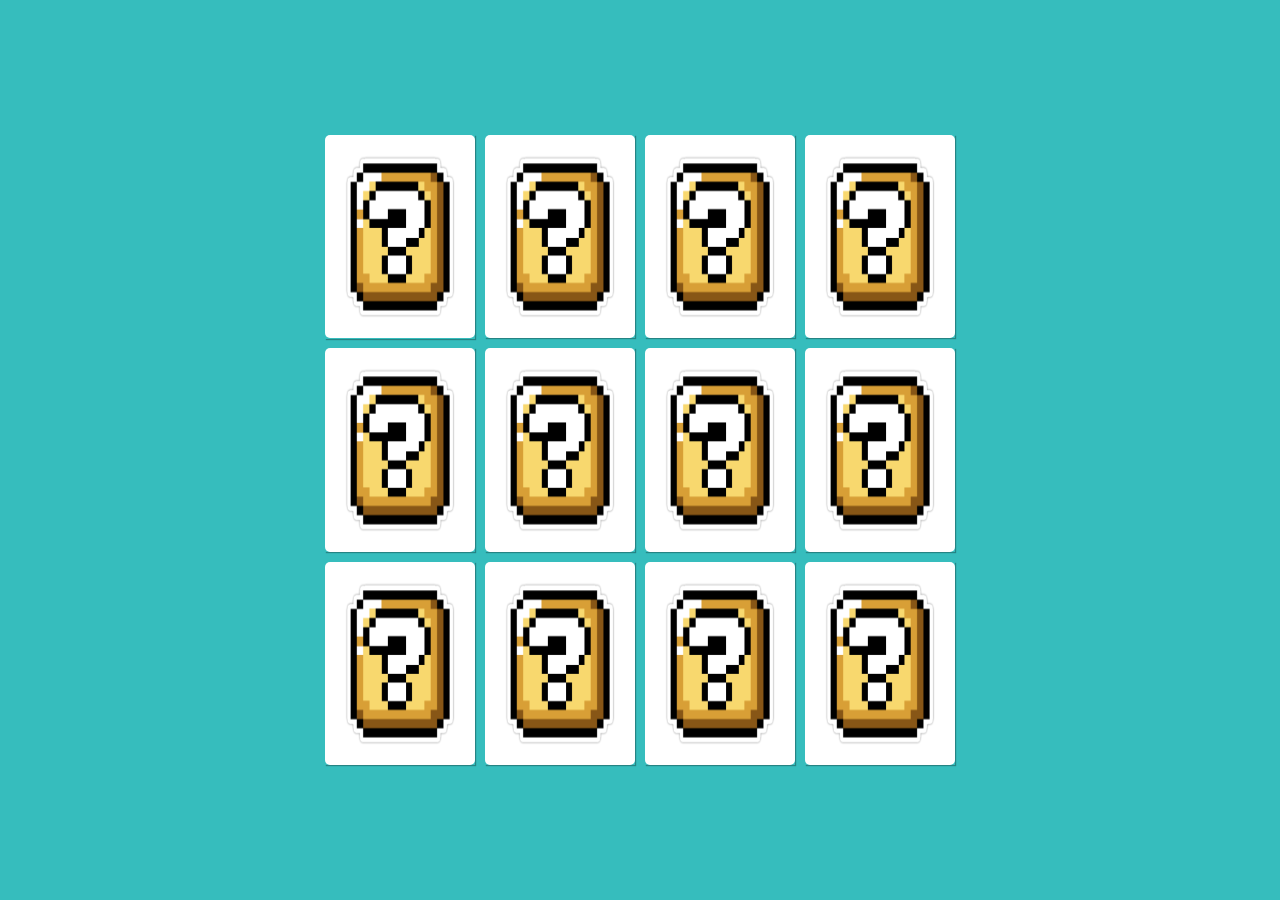
<file: Jogo da memória/index.html>
<!DOCTYPE html>
<html lang="en">
<head>
    <meta charset="UTF-8">
    <meta http-equiv="X-UA-Compatible" content="IE=edge">
    <meta name="viewport" content="width=device-width, initial-scale=1.0">
    <link rel="stylesheet" href="assets/css/style.css">
    <title>Jogo da memória</title>
</head>
<body>
    <main class="memory-game">
        <div class="card" data-card="bowser">
            <img src="assets/img/bowser.jpg" alt="face da carta" class="card-front">
            <img src="assets/img/box.png" alt="verso da carta" class="card-back">
        </div>
        <div class="card" data-card="mario">
            <img src="assets/img/mario.png" alt="face da carta" class="card-front">
            <img src="assets/img/box.png" alt="verso da carta" class="card-back">
        </div>
        <div class="card" data-card="luigi">
            <img src="assets/img/luigi.png" alt="face da carta" class="card-front">
            <img src="assets/img/box.png" alt="verso da carta" class="card-back">
        </div>
        <div class="card" data-card="peach">
            <img src="assets/img/peach.png" alt="face da carta" class="card-front">
            <img src="assets/img/box.png" alt="verso da carta" class="card-back">
        </div>
        <div class="card" data-card="toad">
            <img src="assets/img/toad.png" alt="face da carta" class="card-front">
            <img src="assets/img/box.png" alt="verso da carta" class="card-back">
        </div>
        <div class="card" data-card="yoshi">
            <img src="assets/img/yoshi.png" alt="face da carta" class="card-front">
            <img src="assets/img/box.png" alt="verso da carta" class="card-back">
        </div>
        <div class="card" data-card="bowser">
            <img src="assets/img/bowser.jpg" alt="face da carta" class="card-front">
            <img src="assets/img/box.png" alt="verso da carta" class="card-back">
        </div>
        <div class="card" data-card="mario">
            <img src="assets/img/mario.png" alt="face da carta" class="card-front">
            <img src="assets/img/box.png" alt="verso da carta" class="card-back">
        </div>
        <div class="card" data-card="luigi">
            <img src="assets/img/luigi.png" alt="face da carta" class="card-front">
            <img src="assets/img/box.png" alt="verso da carta" class="card-back">
        </div>
        <div class="card" data-card="peach">
            <img src="assets/img/peach.png" alt="face da carta" class="card-front">
            <img src="assets/img/box.png" alt="verso da carta" class="card-back">
        </div>
        <div class="card" data-card="toad">
            <img src="assets/img/toad.png" alt="face da carta" class="card-front">
            <img src="assets/img/box.png" alt="verso da carta" class="card-back">
        </div>
        <div class="card" data-card="yoshi">
            <img src="assets/img/yoshi.png" alt="face da carta" class="card-front">
            <img src="assets/img/box.png" alt="verso da carta" class="card-back">
        </div>
    </main>
</body>
<script src="assets/js/scripts.js"></script>
</html>
</file>
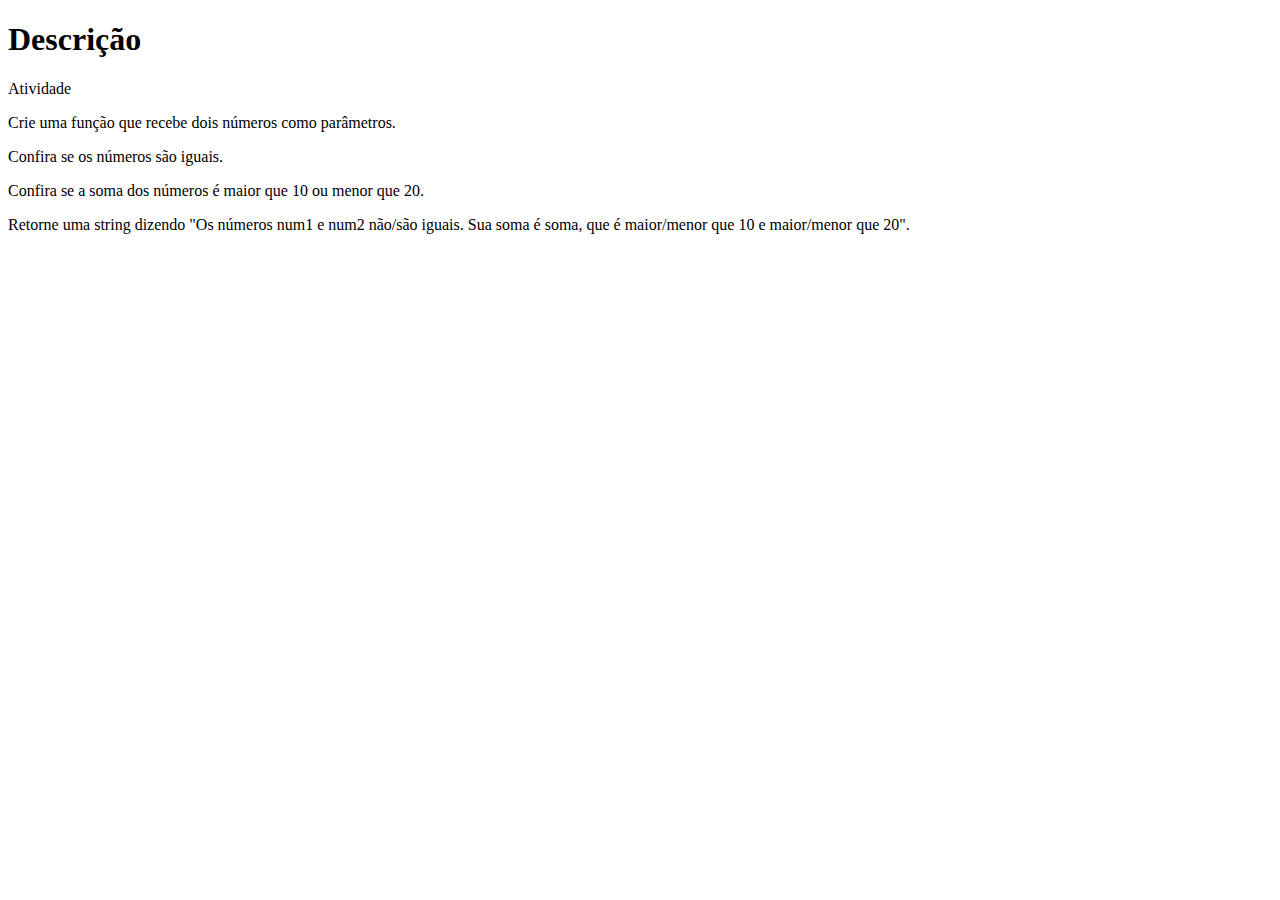
<file: Projeto 03 - Sintaxe e Operadores JS/index.html>
<!DOCTYPE html>
<html lang="en">
<head>
    <meta charset="UTF-8">
    <meta http-equiv="X-UA-Compatible" content="IE=edge">
    <meta name="viewport" content="width=device-width, initial-scale=1.0">
    <title>Sintaxe e Operadores</title>
</head>
<body>
    <h1>Descrição</h1>
    Atividade
<p>Crie uma função que recebe dois números como parâmetros.</p>
<p>Confira se os números são iguais.</p>
<p>Confira se a soma dos números é maior que 10 ou menor que 20.</p>
<p>Retorne uma string dizendo "Os números num1 e num2 não/são iguais. Sua soma é soma, que é maior/menor que 10 e maior/menor que 20".</p>
    <script src="script.js"></script>
</body>
</html>
</file>
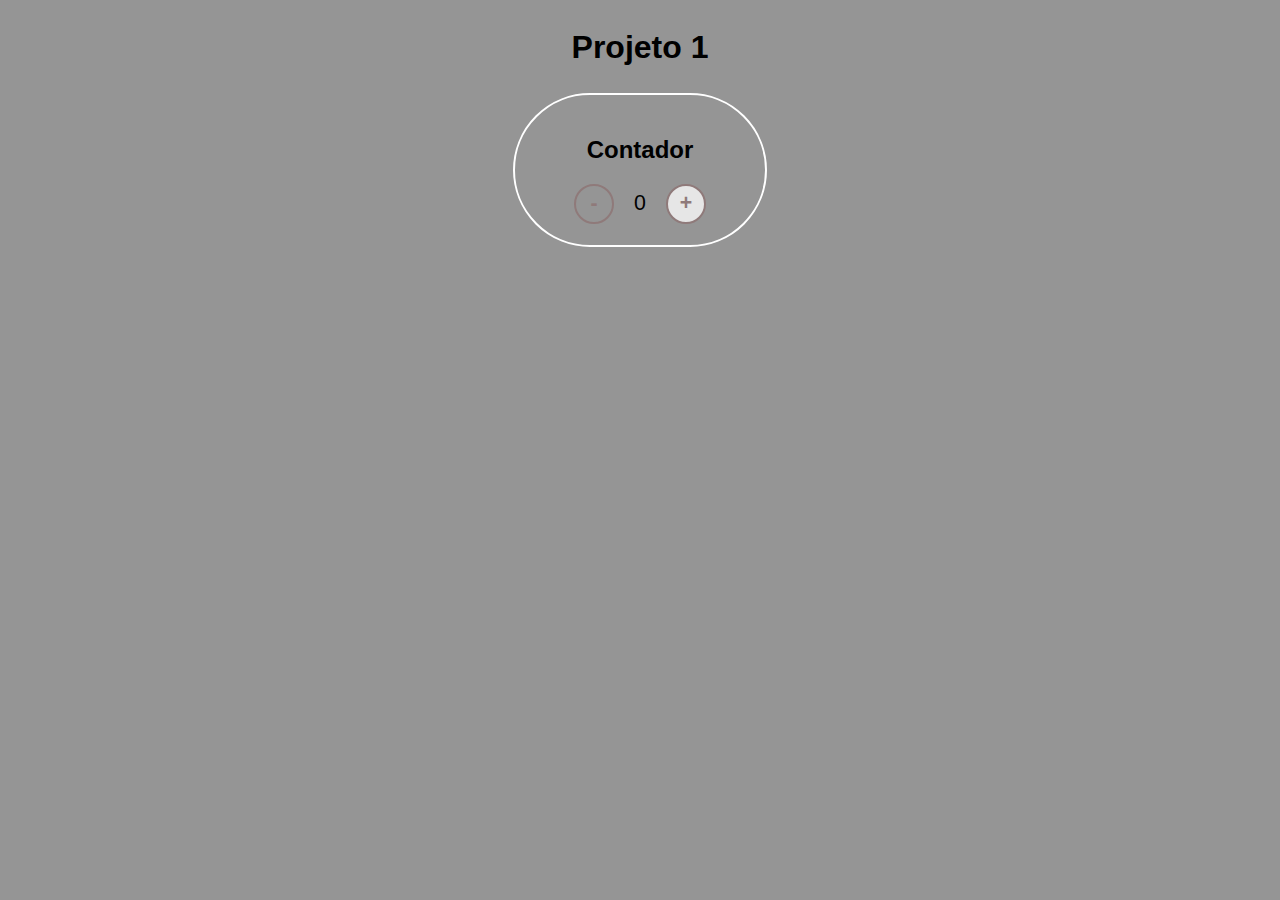
<file: Projeto 1 - contador/index_cont.html>
<!DOCTYPE html>
<html lang="en">
<head>
    <meta charset="UTF-8">
    <meta http-equiv="X-UA-Compatible" content="IE=edge">
    <meta name="viewport" content="width=device-width, initial-scale=1.0">
    <link rel="stylesheet" href="assets/css/style.css">
   

    <title>Projeto 1</title>
</head>
<body>
    <h1>Projeto 1</h1>
    <div id="tabela">
    <h2>Contador</h2>
    <!-- contador -->
    <div id="counter">
        <button id="subtrair" onclick="decrement()">-</button>
        <span id="currentNumber">0</span>
        <button id="adicionar" onclick="increment()">+</button>
    </div>
</div>
    <script src="assets/js/scripts.js" ></script>
</body>
</html>
</file>
<file: Jogo da memória/assets/css/style.css>
*{
    padding: 0;
    margin:0;
    box-sizing: border-box;
}

body{
    height: 100vh;
    display: flex;
    background-color: rgb(54, 189, 189);
}
.memory-game{
    height: 640px;
    width: 640px;
    margin:auto;
    display: flex;
    flex-wrap: wrap;
    perspective: 1000px;
}
.card{
    height: calc(33.333% - 10px);
    width: calc(25% - 10px);
    margin:5px;
    position: relative;
    box-shadow: 1px 1px 1px rgba(1, 1, 1, .3);
    cursor: pointer;
    transform: scale(1);
    transform-style: preserve-3d; /*Não deixa o elemento achatado no plano*/
    transition: transform .9s;
}

.card:active{
    transform: scale(0.97);
    transition: transform 0.2s;
}

.card-front, .card-back{
     width: 100%;
     height: 100%;
     padding: 20px;
     position: absolute;
     border-radius: 5px;
     background-color: white;
     backface-visibility: hidden; /*retira o verso do elemento*/
}

.card-front{
    transform: rotateY(180deg);
}

/*flip card animation*/

.card.flip{
    transform: rotateY(180deg);
}
</file>
<file: Projeto 1 - contador/assets/css/style.css>
body{
    font-family: sans-serif;
    color: black;
    background-color: #959595;
    display: flex;
    justify-content: center;
    align-items: center;
    flex-direction: column;
}



button {
    height: 40px;
    width: 40px;
    border-radius: 50%;
    border: 2px solid rgb(143, 122, 122);
    background-color: rgb(230, 230, 230);
    color: rgb(143, 122, 122);
    font-size: 16pt;
    font-weight: 600;
    text-align: center;
}

#counter {
    display: flex;
}

#currentNumber {
    display: flex;
    align-items: center;
    margin: 0 20px;
    font-size: 16pt;
}

button:disabled{
    background-color: #959595;
}
#tabela{
    width: 250px;
    height: 150px;
    margin-top: 5px;
    justify-content: center;
    align-items: center;
    display: flex;
    flex-direction: column;
    border: 2px solid white;
    border-radius: 100px;
}
</file>
